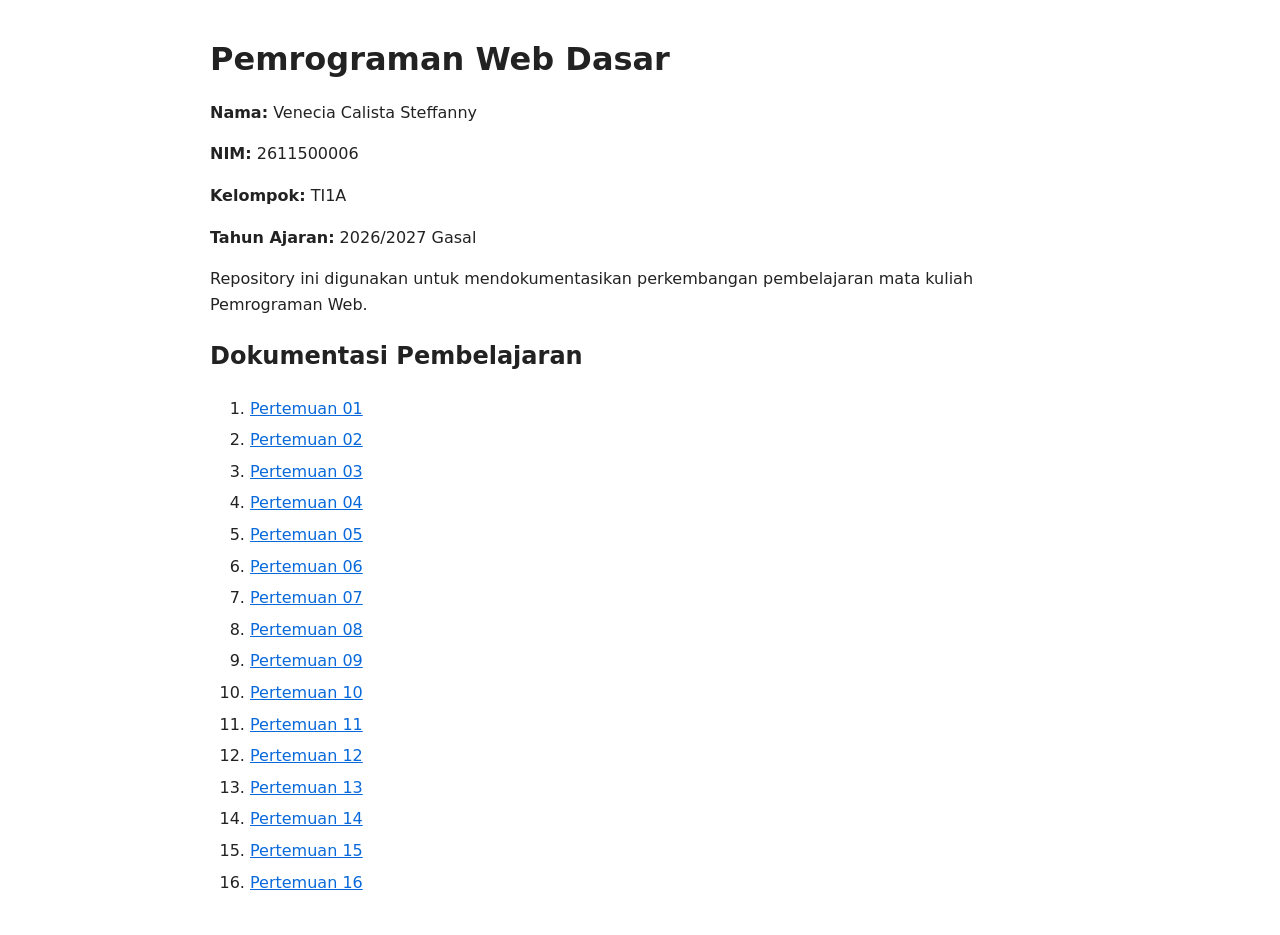
<file: index.html>
<!DOCTYPE html>
<html lang="id">
<head>
	<meta charset="utf-8">
	<meta name="viewport" content="width=device-width, initial-scale=1">
	<title>Pemrograman Web Dasar - Venecia Calista Steffanny</title>
	<style>
		body { max-width: 860px; margin: 40px auto; padding: 0 20px; font: 16px/1.6 system-ui, sans-serif; color: #222; }
		h1 { line-height: 1.2; }
		a { color: #0969da; }
		li { margin: 6px 0; }
	</style>
</head>
<body>
	<h1>Pemrograman Web Dasar</h1>
	<p><strong>Nama:</strong> Venecia Calista Steffanny</p>
	<p><strong>NIM:</strong> 2611500006</p>
	<p><strong>Kelompok:</strong> TI1A</p>
	<p><strong>Tahun Ajaran:</strong> 2026/2027 Gasal</p>

	<p>Repository ini digunakan untuk mendokumentasikan perkembangan pembelajaran
		mata kuliah Pemrograman Web.</p>

	<h2>Dokumentasi Pembelajaran</h2>
	<ol>
		<li><a href="pertemuan-01/README.md">Pertemuan 01</a></li>
		<li><a href="pertemuan-02/README.md">Pertemuan 02</a></li>
		<li><a href="pertemuan-03/README.md">Pertemuan 03</a></li>
		<li><a href="pertemuan-04/README.md">Pertemuan 04</a></li>
		<li><a href="pertemuan-05/README.md">Pertemuan 05</a></li>
		<li><a href="pertemuan-06/README.md">Pertemuan 06</a></li>
		<li><a href="pertemuan-07/README.md">Pertemuan 07</a></li>
		<li><a href="pertemuan-08/README.md">Pertemuan 08</a></li>
		<li><a href="pertemuan-09/README.md">Pertemuan 09</a></li>
		<li><a href="pertemuan-10/README.md">Pertemuan 10</a></li>
		<li><a href="pertemuan-11/README.md">Pertemuan 11</a></li>
		<li><a href="pertemuan-12/README.md">Pertemuan 12</a></li>
		<li><a href="pertemuan-13/README.md">Pertemuan 13</a></li>
		<li><a href="pertemuan-14/README.md">Pertemuan 14</a></li>
		<li><a href="pertemuan-15/README.md">Pertemuan 15</a></li>
		<li><a href="pertemuan-16/README.md">Pertemuan 16</a></li>
	</ol>
</body>
</html>
</file>
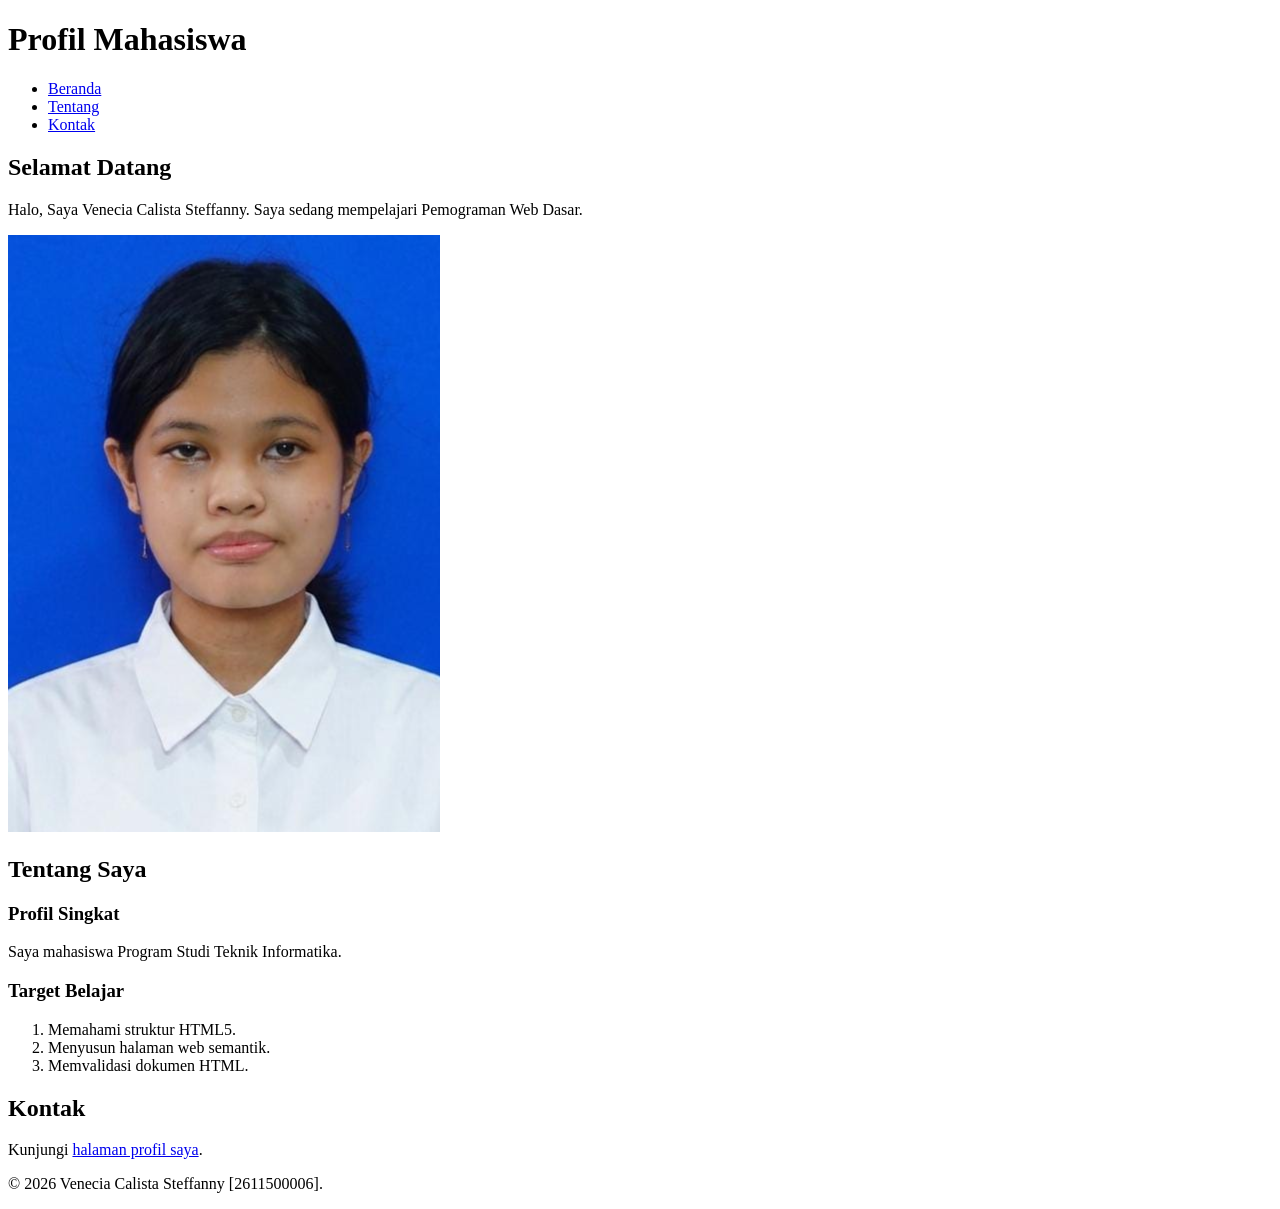
<file: Pertemuan 02/index.html>
<!DOCTYPE html>
<html lang="id">
<head>
    <meta charset="UTF-8">
    <meta name="viewport" content="width=device-width, initial-scale=1.0">
    <title>Profil Mahasiswa</title>
</head>
<body>
    <header>
        <h1>Profil Mahasiswa</h1>
        <nav>
            <ul>
                <li><a href="#home">Beranda</a></li>
                <li><a href="#about">Tentang</a></li>
                <li><a href="#contact">Kontak</a></li>
            </ul>
        </nav>  
    </header>
 <main>
    <section id="home">
        <h2>Selamat Datang</h2>
        <p>Halo, Saya Venecia Calista Steffanny. Saya sedang mempelajari Pemograman Web Dasar.</p>
        <img src="IMG/veneciaPlenger.png" alt="Foto Profil Venecia calista Steffanny">
    </section>
    <section id="about">
        <h2>Tentang Saya</h2>
    <article>
        <h3>Profil Singkat</h3>
        <p>Saya mahasiswa Program Studi Teknik Informatika.</p>
        <h3>Target Belajar</h3>
        <ol>
            <li>Memahami struktur HTML5.</li>
            <li>Menyusun halaman web semantik.</li>
            <li>Memvalidasi dokumen HTML.</li>
        </ol>
    </article>
    </section>
<section id="contact">
    <h2>Kontak</h2>
    <p>Kunjungi <a href="https://dokjacia.github.io/2611500006-venecia-calista-steffanny-TI1A-2627G/Pertemuan%2002/index.html">halaman profil saya</a>.</p>
</section>
 </main>
    <footer>
        <p>© 2026 Venecia Calista Steffanny [2611500006].</p>
    </footer>
</body>
</html>
</file>
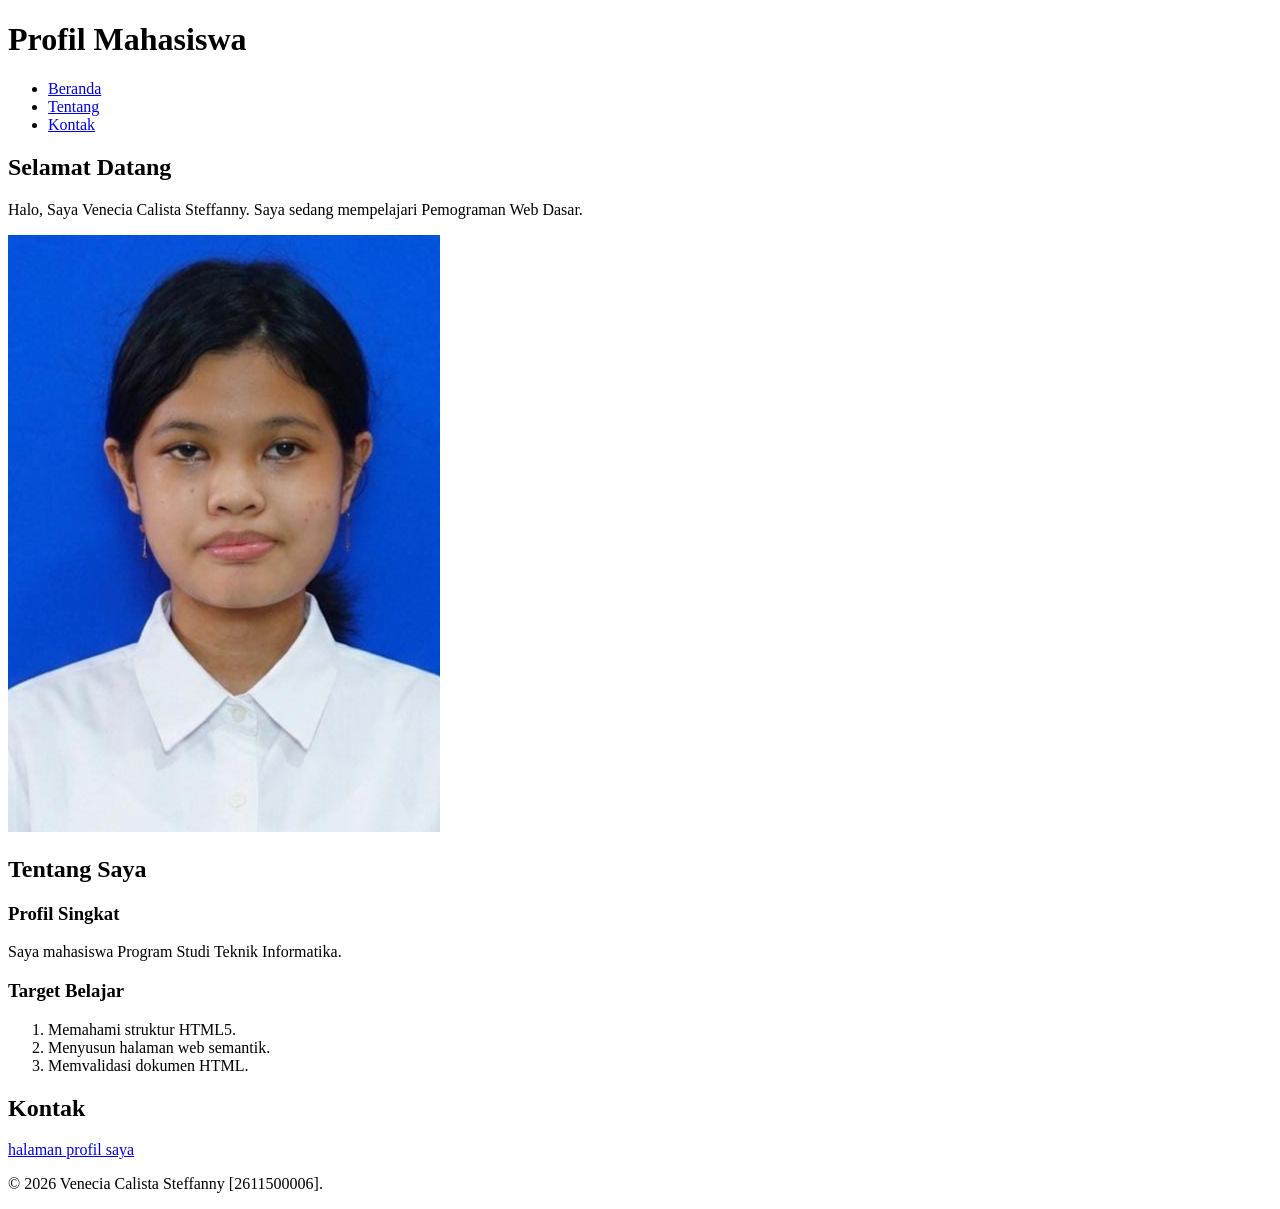
<file: Pertemuan-02/index.html>
<!DOCTYPE html>
<html lang="id">
<head>
    <meta charset="UTF-8">
    <meta name="viewport" content="width=device-width, initial-scale=1.0">
    <title>Profil Mahasiswa</title>
</head>
<body>
    <header>
        <h1>Profil Mahasiswa</h1>
        <nav>
            <ul>
                <li><a href="#home">Beranda</a></li>
                <li><a href="#about">Tentang</a></li>
                <li><a href="#contact">Kontak</a></li>
            </ul>
        </nav>  
    </header>
 <main>
    <section id="home">
        <h2>Selamat Datang</h2>
        <p>Halo, Saya Venecia Calista Steffanny. Saya sedang mempelajari Pemograman Web Dasar.</p>
        <img src="IMG/veneciaPlenger.png" alt="Foto Profil Venecia calista Steffanny">
    </section>
    <section id="about">
        <h2>Tentang Saya</h2>
    <article>
        <h3>Profil Singkat</h3>
        <p>Saya mahasiswa Program Studi Teknik Informatika.</p>
        <h3>Target Belajar</h3>
        <ol>
            <li>Memahami struktur HTML5.</li>
            <li>Menyusun halaman web semantik.</li>
            <li>Memvalidasi dokumen HTML.</li>
        </ol>
    </article>
    </section>
<section id="contact">
    <h2>Kontak</h2>
   <a href="https://dokjacia.github.io/2611500006-venecia-calista-steffanny-TI1A-2627G/pertemuan-02/">halaman profil saya</a>
</section>
 </main>
    <footer>
        <p>© 2026 Venecia Calista Steffanny [2611500006].</p>
    </footer>
</body>
</html>
</file>
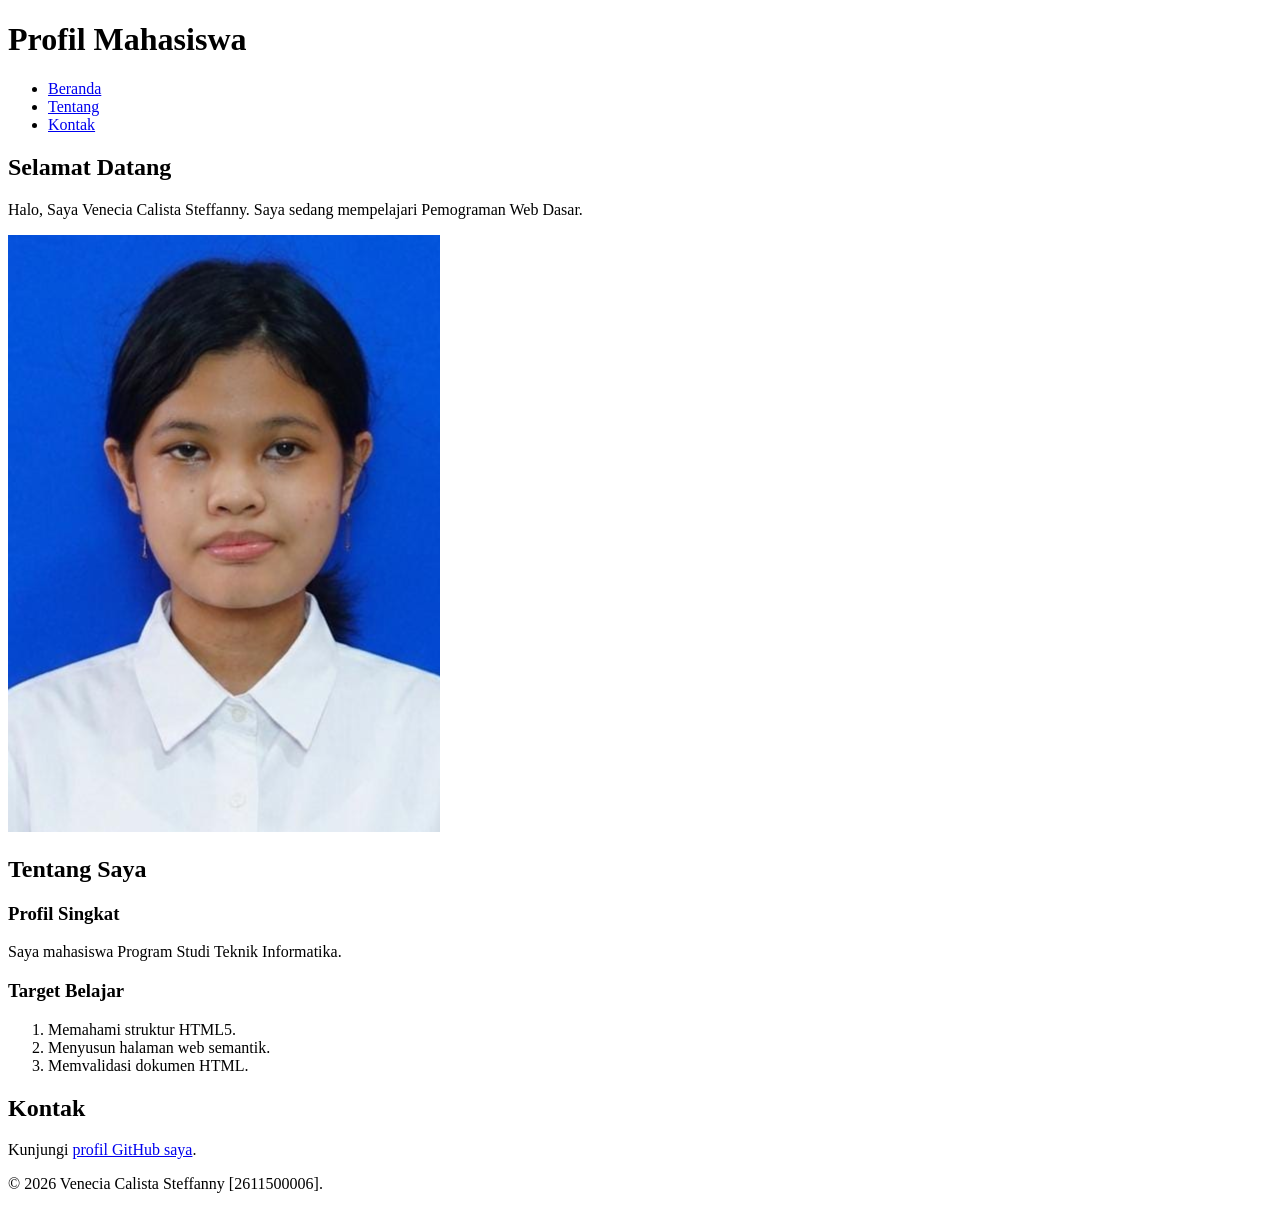
<file: pertemuan-02/index.html>
<!DOCTYPE html>
<html lang="id">
<head>
    <meta charset="UTF-8">
    <meta name="viewport" content="width=device-width, initial-scale=1.0">
    <title>Profil Mahasiswa</title>
</head>
<body>
    <header>
        <h1>Profil Mahasiswa</h1>
        <nav>
            <ul>
                <li><a href="#home">Beranda</a></li>
                <li><a href="#about">Tentang</a></li>
                <li><a href="#contact">Kontak</a></li>
            </ul>
        </nav>  
    </header>
 <main>
    <section id="home">
        <h2>Selamat Datang</h2>
        <p>Halo, Saya Venecia Calista Steffanny. Saya sedang mempelajari Pemograman Web Dasar.</p>
        <img src="IMG/veneciaPlenger.png" alt="Foto Profil Venecia calista Steffanny">
    </section>
    <section id="about">
        <h2>Tentang Saya</h2>
    <article>
        <h3>Profil Singkat</h3>
        <p>Saya mahasiswa Program Studi Teknik Informatika.</p>
        <h3>Target Belajar</h3>
        <ol>
            <li>Memahami struktur HTML5.</li>
            <li>Menyusun halaman web semantik.</li>
            <li>Memvalidasi dokumen HTML.</li>
        </ol>
    </article>
    </section>
<section id="contact">
    <h2>Kontak</h2>
   <p> Kunjungi <a href="https://github.com/dokjacia/2611500006-venecia-calista-steffanny-TI1A-2627G.git">profil GitHub saya</a>.</p>
</section>
 </main>
    <footer>
        <p>© 2026 Venecia Calista Steffanny [2611500006].</p>
    </footer>
</body>
</html>
</file>
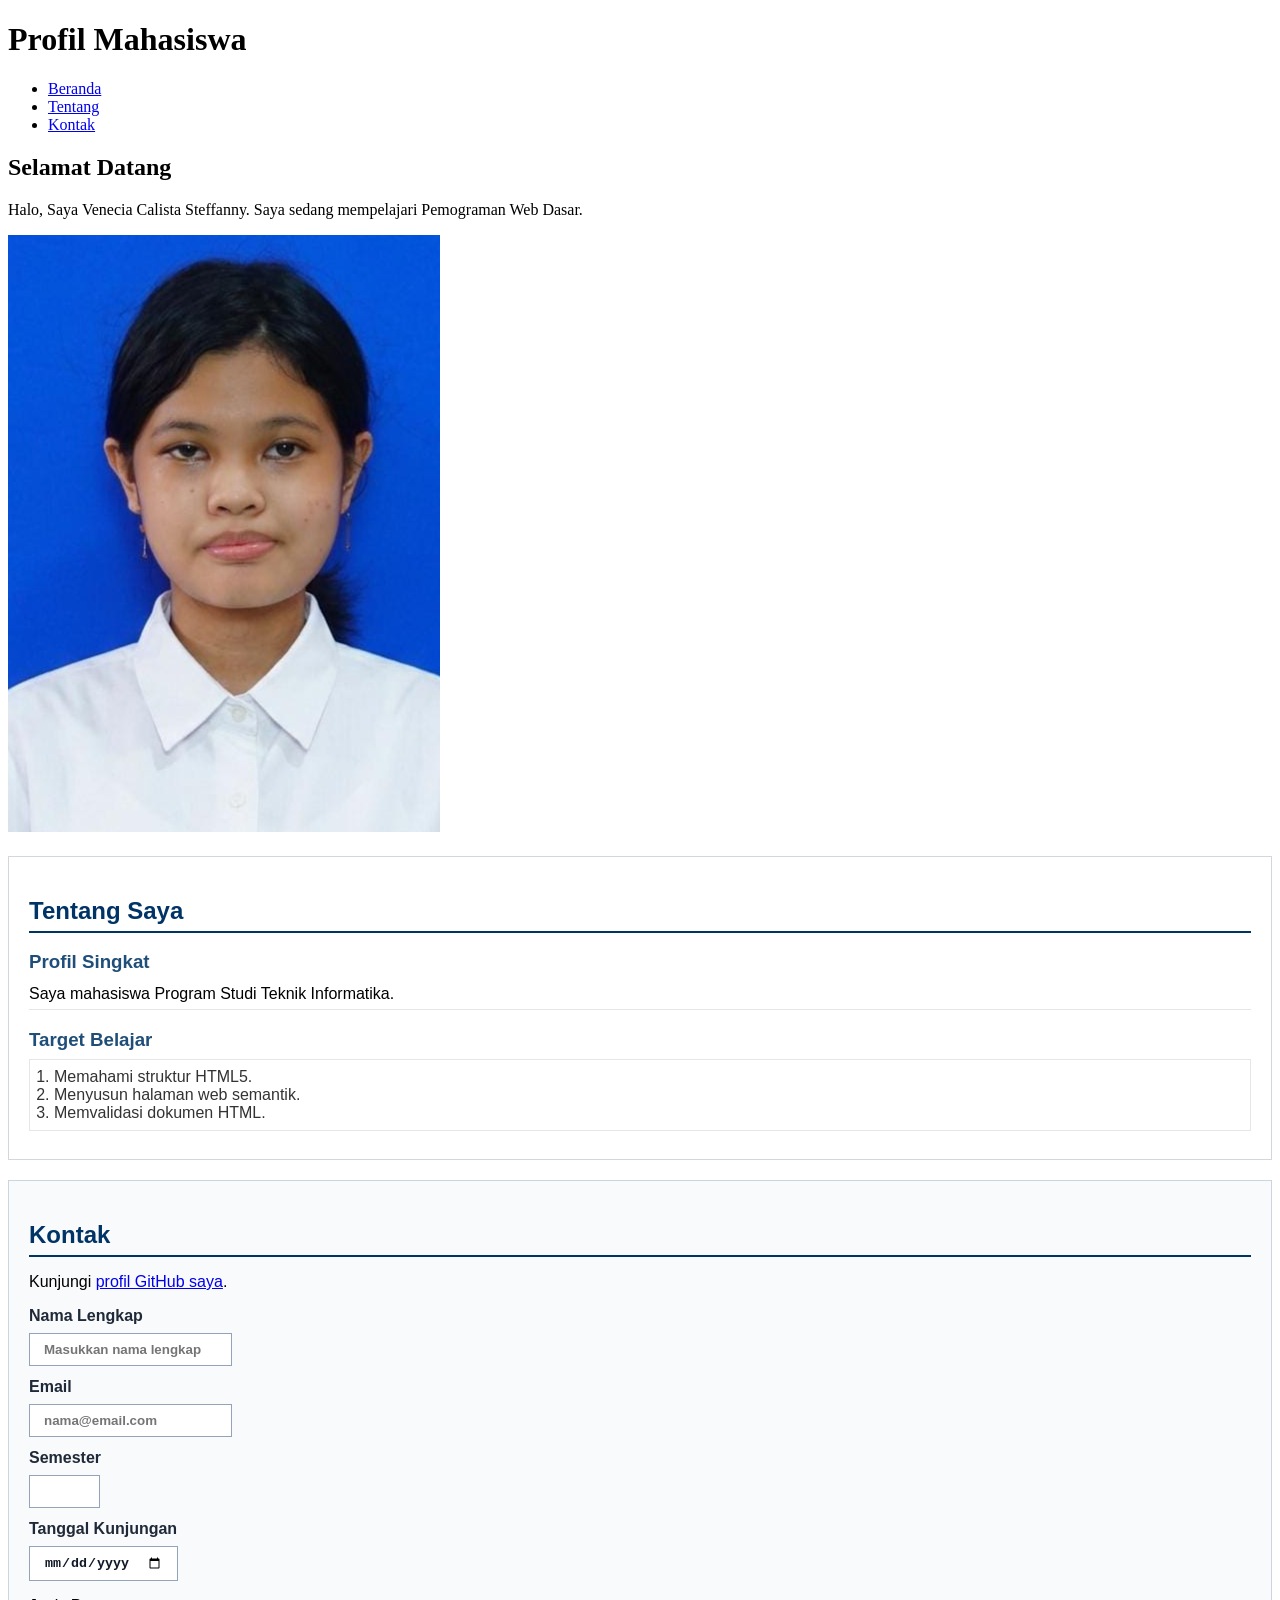
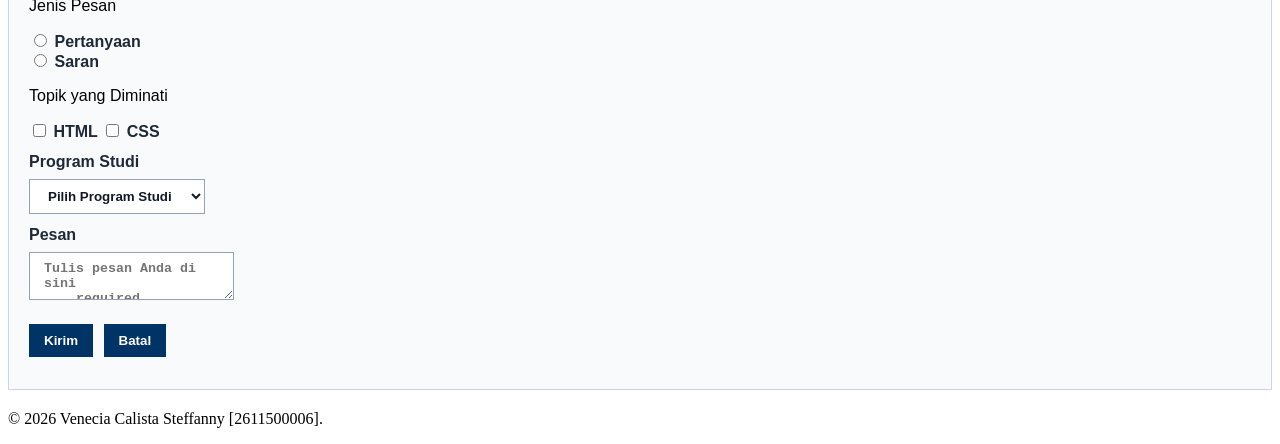
<file: pertemuan-03/index.html>
<!DOCTYPE html>
<html lang="id">
<head>
    <meta charset="UTF-8">
    <meta name="viewport" content="width=device-width, initial-scale=1.0">
    <title>Profil Mahasiswa</title>
    <style>
        #about {
            background-color: #ffffff;
            border: 1px solid #d0d7de;
            padding: 20px;
            margin: 20px 0;
            font-family: Arial, sans-serif; 
        }
        #about h2 {
            color: #003366;
            border-bottom: 2px solid #003366;
            padding-bottom: 6px;
            margin-bottom: 16px;    
        }
        #about h3 {
            color: #1f4e78;
            margin-bottom: 6px;
        }
        #about p {
            margin: 6px 0;
            padding: 6px 0;
            border-bottom: 1px solid #e6e6e6;
        }
        #about ol {
           color: #333333;
           margin: 8px 0;
           padding: 8px 24px;
           border: 1px solid #e6e6e6;
        }
        #contact {
            background-color: #f8fafc;
            border: 1px solid #cbd5e1;
            padding: 20px;
            margin: 20px 0;
            font-family: Arial, sans-serif; 
        }
        #contact h2 {
            color: #003366;
            border-bottom: 2px solid #003366;
            padding-bottom: 6px;
            margin-bottom: 16px;    
        }
        .form-group {
            margin-bottom: 12px;
        }
        #contact label {
           color: #1f2937;
           font-weight: bold;
        }
        .input-form {
           background-color: #ffffff;
           color: #111827;
           font-weight: bold;
           padding: 8px 14px;
           margin: 8px 6px 0 0;
           border: 1px solid #94a3b8;
        }
        #contact button {
           background-color: #003366;
           color: #ffffff;
           font-weight: bold;
           padding: 8px 14px;
           margin: 8px 6px 0 0;
           border: 1px solid #003366;
        }
    </style>
</head>
<body>
    <header>
        <h1>Profil Mahasiswa</h1>
        <nav>
            <ul>
                <li><a href="#home">Beranda</a></li>
                <li><a href="#about">Tentang</a></li>
                <li><a href="#contact">Kontak</a></li>
            </ul>
        </nav>  
    </header>
 <main>
    <section id="home">
        <h2>Selamat Datang</h2>
        <p>Halo, Saya Venecia Calista Steffanny. Saya sedang mempelajari Pemograman Web Dasar.</p>
        <img src="IMG/veneciaPlenger.png" alt="Foto Profil Venecia calista Steffanny">
    </section>
    <section id="about">
        <h2>Tentang Saya</h2>
    <article>
        <h3>Profil Singkat</h3>
        <p>Saya mahasiswa Program Studi Teknik Informatika.</p>
        <h3>Target Belajar</h3>
        <ol>
            <li>Memahami struktur HTML5.</li>
            <li>Menyusun halaman web semantik.</li>
            <li>Memvalidasi dokumen HTML.</li>
        </ol>
    </article>
    </section>
<section id="contact">
    <h2>Kontak</h2>
   <p> Kunjungi <a href="https://github.com/dokjacia/2611500006-venecia-calista-steffanny-TI1A-2627G.git">profil GitHub saya</a>.</p>
   <form action="index.html" method="get">
<div class="form-group">
<label for="nama">Nama Lengkap</label><br>
<input class="input-form"
type="text"
id="nama"
name="nama"
placeholder="Masukkan nama lengkap"
minlength="3"
maxlength="50"
required>
</div>
<div class="form-group">
<label for="email">Email</label><br>
<input class="input-form"
type="email"
id="email"
name="email"
placeholder="nama@email.com"
required>
</div>
<div class="form-group">
<label for="semester">Semester</label><br>
<input class="input-form"
type="number"
id="semester"
name="semester"
min="1"
max="14"
required>
</div>
<div class="form-group">
    <label for="tanggal">Tanggal Kunjungan</label><br>
    <input class="input-form" 
type="date"
id="tanggal"
name="tanggal"
required>
</div>
<div class="form-group">
    <p>Jenis Pesan</p>
    <input type="radio" id="Pertanyaan" name="jenis_pesan"
value="Pertanyaan" required>
    <label for="pertanyaan">Pertanyaan</label><br> 
    <input type="radio" id="Saran" name="jenis_pesan"
value="Saran">
    <label for="saran">Saran</label>
</div>
<div class="form-group">
    <p>Topik yang Diminati</p>
    <input type="checkbox" id="minat-html" name="minat" value="HTML">
    <label for="minat-html">HTML</label>
    <input type="checkbox" id="minat-css" name="minat" value="CSS">
    <label for="minat-css">CSS</label>
    </div>
   <div class="form-group">
    <label for="prodi">Program Studi</label><br>
    <select class="input-form" id="prodi" name="prodi" required>
        <option value="">Pilih Program Studi</option>
        <option value="Teknik Informatika">Teknik Informatika</option>
        <option value="Sistem Informasi">Sistem Informasi</option>
        <option value="Teknologi Informasi">Teknologi Informasi</option>
    </select>
</div>
<div class="form-group">
    <label for="pesan">Pesan</label><br>
    <textarea class="input-form" 
    id="pesan" 
    name="pesan"
    maxlength="300"
    placeholder="Tulis pesan Anda di sini 
    required"></textarea>
</div>
<div class="form-group">
    <button type="submit">Kirim</button>
    <button type="reset">Batal</button>
</form>
</section>
 </main>
    <footer>
        <p>© 2026 Venecia Calista Steffanny [2611500006].</p>
    </footer>
</body>
</html>
</file>
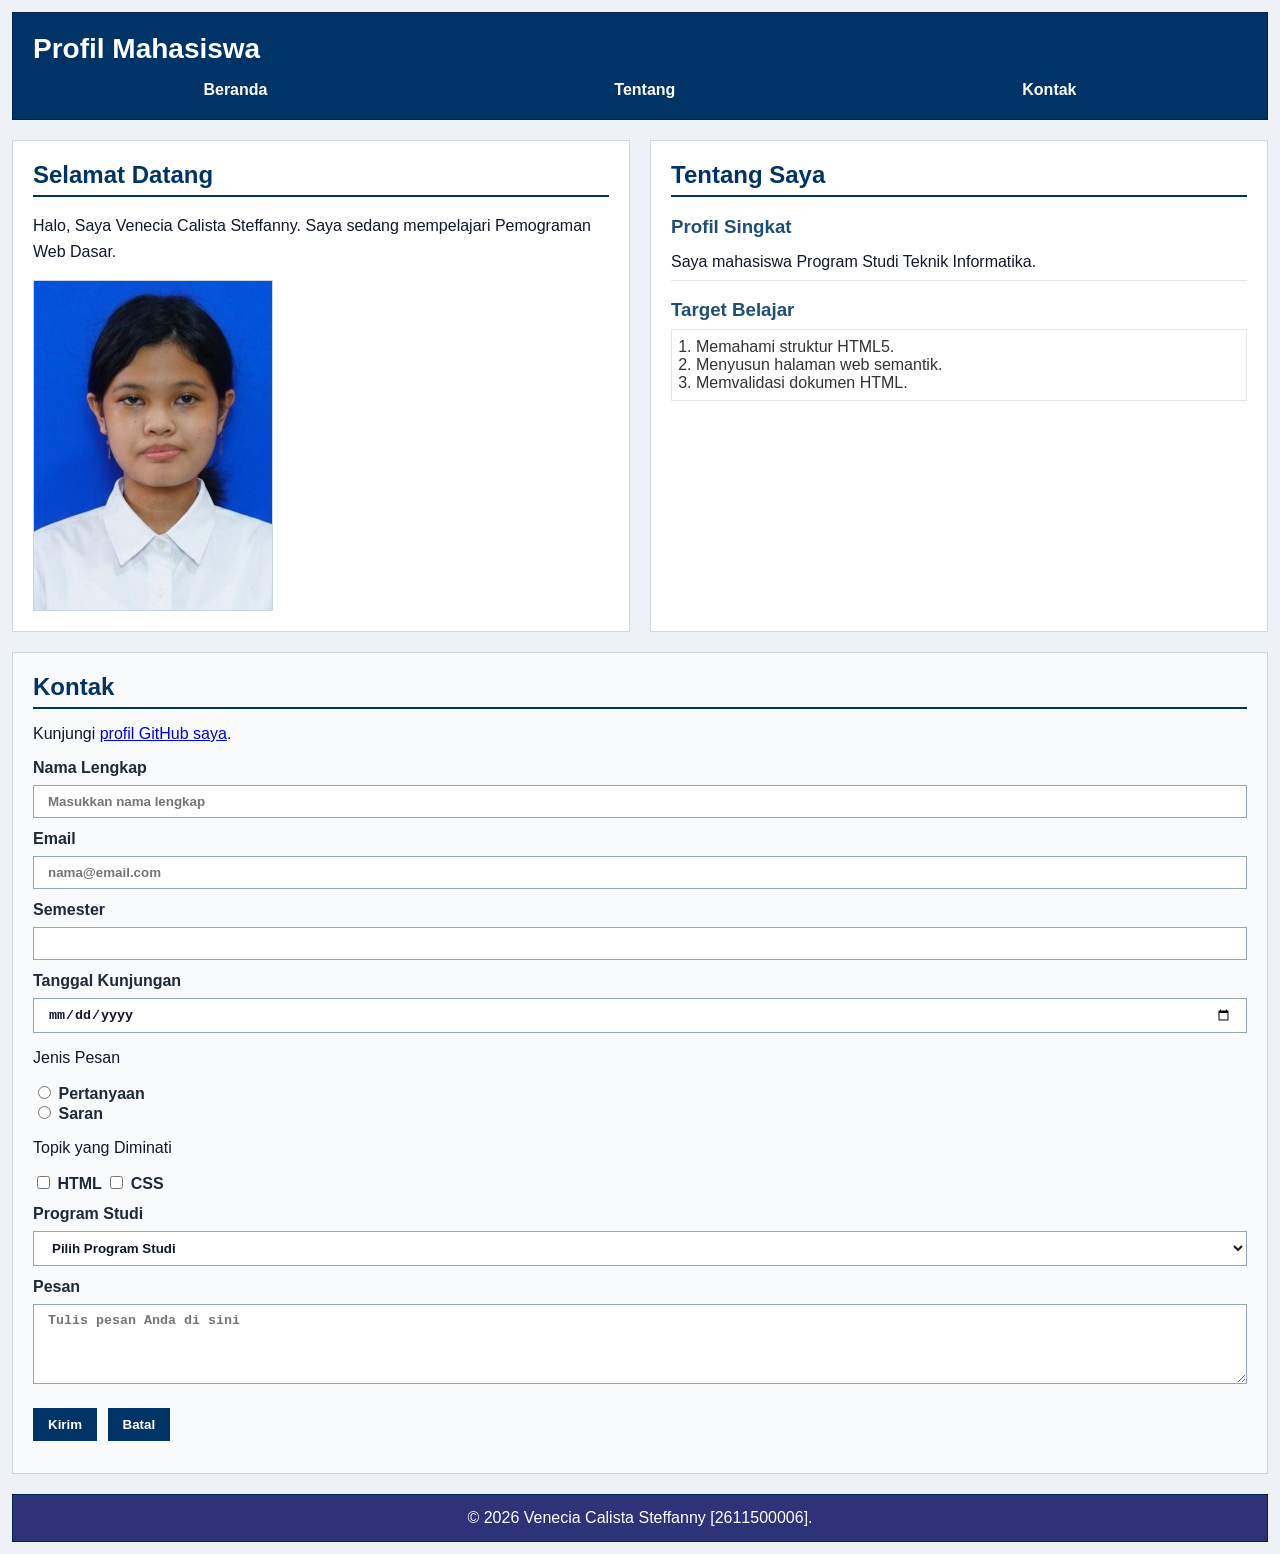
<file: pertemuan-04/index.html>
<!DOCTYPE html>
<html lang="id">
<head>
    <meta charset="UTF-8">
    <meta name="viewport" content="width=device-width, initial-scale=1.0">
    <title>Profil Mahasiswa</title>
    <link rel="stylesheet" href="style.css">
</head>
<body>
    <header>
        <h1>Profil Mahasiswa</h1>
        <nav>
            <ul>
                <li><a href="#home">Beranda</a></li>
                <li><a href="#about">Tentang</a></li>
                <li><a href="#contact">Kontak</a></li>
            </ul>
        </nav>
    </header>
 <main>
    <section id="home">
        <h2>Selamat Datang</h2>
        <p>Halo, Saya Venecia Calista Steffanny. Saya sedang mempelajari Pemograman Web Dasar.</p>
        <img src="IMG/veneciaPlenger.png" alt="Foto Profil Venecia calista Steffanny">
    </section>
    <section id="about">
        <h2>Tentang Saya</h2>
    <article>
        <h3>Profil Singkat</h3>
        <p>Saya mahasiswa Program Studi Teknik Informatika.</p>
        <h3>Target Belajar</h3>
        <ol>
            <li>Memahami struktur HTML5.</li>
            <li>Menyusun halaman web semantik.</li>
            <li>Memvalidasi dokumen HTML.</li>
        </ol>
    </article>
    </section>
<section id="contact">
    <h2>Kontak</h2>
   <p> Kunjungi <a href="https://github.com/dokjacia/2611500006-venecia-calista-steffanny-TI1A-2627G.git">profil GitHub saya</a>.</p>
   <form action="index.html" method="get">
<div class="form-group">
<label for="nama">Nama Lengkap</label><br>
<input class="input-form"
type="text"
id="nama"
name="nama"
placeholder="Masukkan nama lengkap"
minlength="3"
maxlength="50"
required>
</div>
<div class="form-group">
<label for="email">Email</label><br>
<input class="input-form"
type="email"
id="email"
name="email"
placeholder="nama@email.com"
required>
</div>
<div class="form-group">
<label for="semester">Semester</label><br>
<input class="input-form"
type="number"
id="semester"
name="semester"
min="1"
max="14"
required>
</div>
<div class="form-group">
    <label for="tanggal">Tanggal Kunjungan</label><br>
    <input class="input-form" 
type="date"
id="tanggal"
name="tanggal"
required>
</div>
<div class="form-group">
    <p>Jenis Pesan</p>
    <input type="radio" id="Pertanyaan" name="jenis_pesan"
value="Pertanyaan" required>
    <label for="pertanyaan">Pertanyaan</label><br> 
    <input type="radio" id="Saran" name="jenis_pesan"
value="Saran">
    <label for="saran">Saran</label>
</div>
<div class="form-group">
    <p>Topik yang Diminati</p>
    <input type="checkbox" id="minat-html" name="minat" value="HTML">
    <label for="minat-html">HTML</label>
    <input type="checkbox" id="minat-css" name="minat" value="CSS">
    <label for="minat-css">CSS</label>
    </div>
   <div class="form-group">
    <label for="prodi">Program Studi</label><br>
    <select class="input-form" id="prodi" name="prodi" required>
        <option value="">Pilih Program Studi</option>
        <option value="Teknik Informatika">Teknik Informatika</option>
        <option value="Sistem Informasi">Sistem Informasi</option>
        <option value="Teknologi Informasi">Teknologi Informasi</option>
    </select>
</div>
<div class="form-group">
    <label for="pesan">Pesan</label><br>
    <textarea class="input-form" 
    id="pesan" 
    name="pesan"
    maxlength="300"
    placeholder="Tulis pesan Anda di sini"></textarea>
</div>
<div class="form-group">
    <button type="submit">Kirim</button>
    <button type="reset">Batal</button>
</form>
</section>
 </main>
    <footer>
        <p>© 2026 Venecia Calista Steffanny [2611500006].</p>
    </footer>
</body>
</html>
</file>
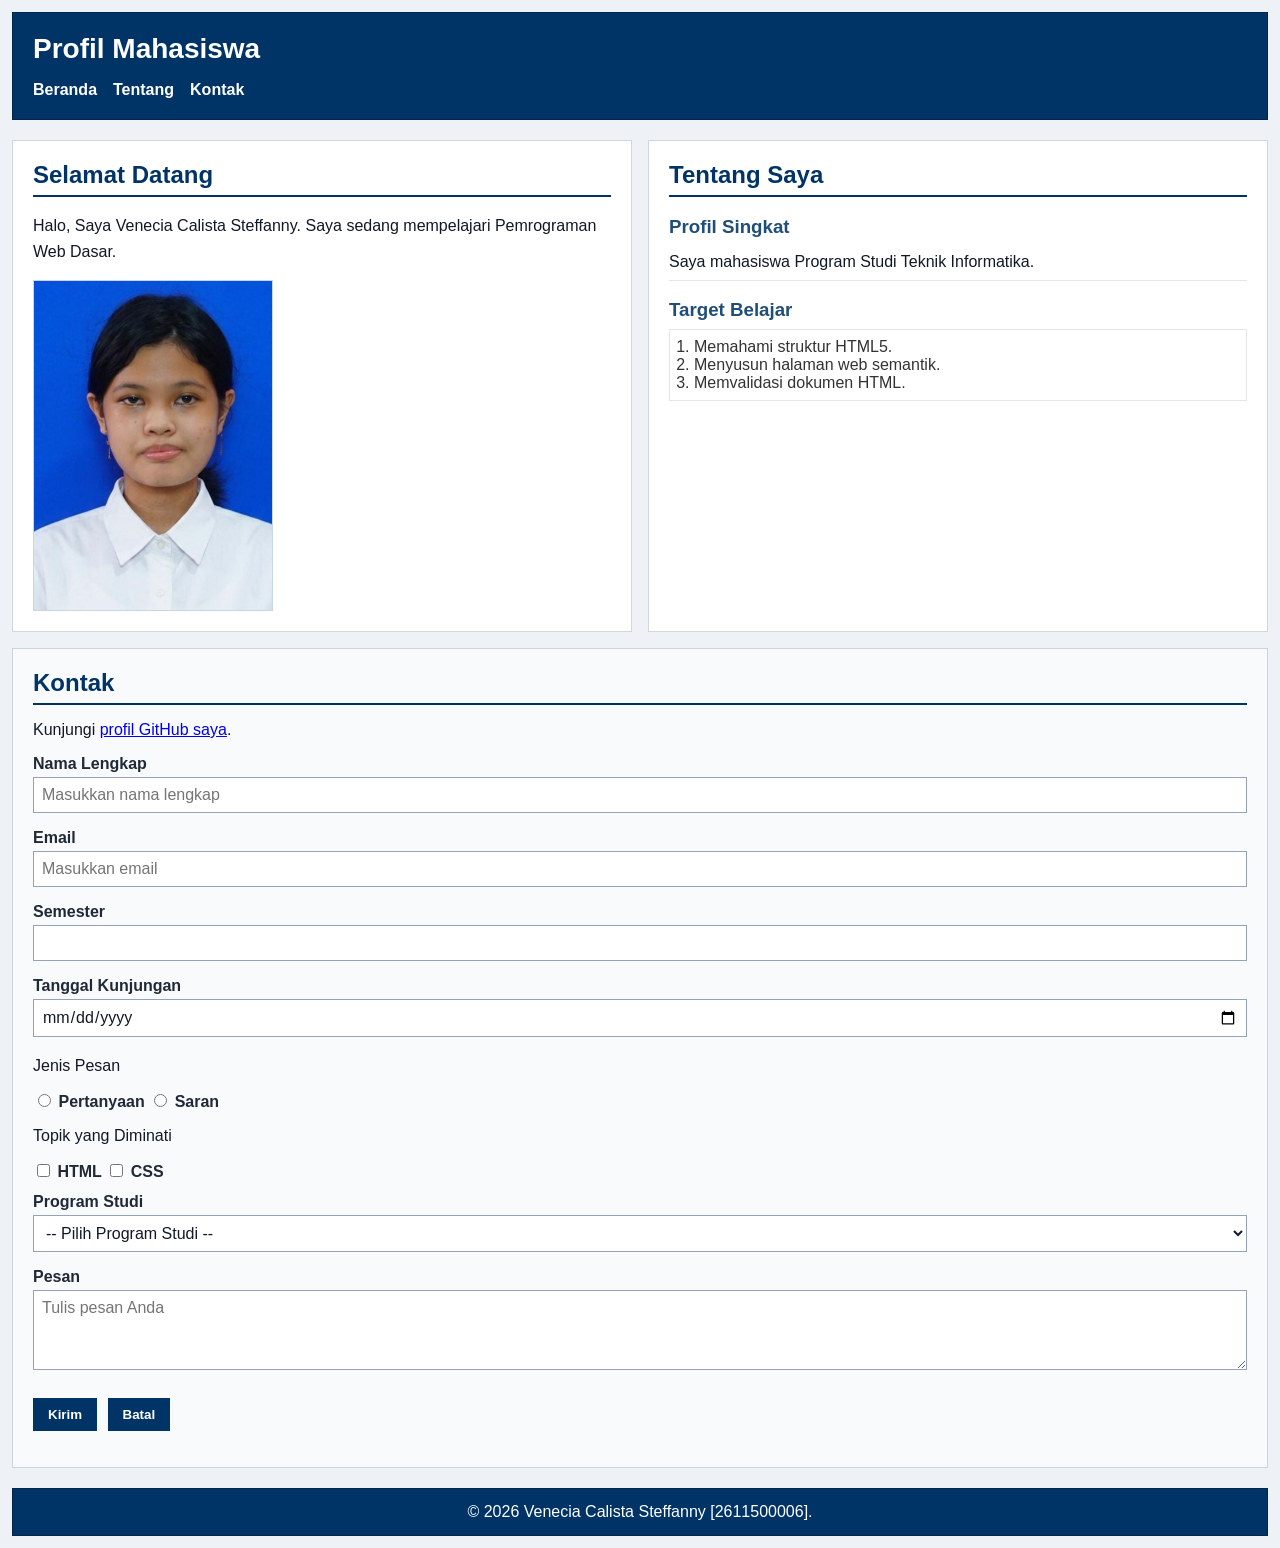
<file: pertemuan-05/index.html>
<!DOCTYPE html>
<html lang="id">
<head>
    <meta charset="UTF-8">
    <meta name="viewport" content="width=device-width, initial-scale=1.0">
    <title>Profil Mahasiswa</title>
    <link rel="stylesheet" href="style.css">
</head>
<body>
    <header>
        <div class="header-top">
        <h1>Profil Mahasiswa</h1>

        <button
        class="nav-toggle"
        id="navToggle"
        type="button"
        aria-label="Buka navigasi"
        aria-controls="navMenu"
        aria-expanded="false"
        >
        &#9776;
        </button>
        </div>
        <nav>
            <ul id="navMenu">
                <li><a href="#home">Beranda</a></li>
                <li><a href="#about">Tentang</a></li>
                <li><a href="#contact">Kontak</a></li>
            </ul>
        </nav>
    </header>

 <main>
    <section id="home">
        <h2>Selamat Datang</h2>
        <p>Halo, Saya Venecia Calista Steffanny. Saya sedang mempelajari Pemrograman Web Dasar.</p>

        <img src="IMG/veneciaPlenger.png" alt="Foto Profil Venecia calista Steffanny">
    </section>

    <section id="about">
        <h2>Tentang Saya</h2>
    <article>

        <h3>Profil Singkat</h3>
        <p>Saya mahasiswa Program Studi Teknik Informatika.</p>
        <h3>Target Belajar</h3>
        <ol>
            <li>Memahami struktur HTML5.</li>
            <li>Menyusun halaman web semantik.</li>
            <li>Memvalidasi dokumen HTML.</li>
        </ol>
    </article>
    </section>
<section id="contact">
    <h2>Kontak</h2>
   <p>Kunjungi <a href="https://github.com/dokjacia/2611500006-venecia-calista-steffanny-TI1A-2627G">profil GitHub saya</a>.</p>

   <form id="contactForm" action="index.html" method="get" novalidate>
    <div class="form-group">
        <label for="nama">Nama Lengkap</label><br>

        <input class="input-form"
        type="text"
        id="nama"
        name="nama"
        placeholder="Masukkan nama lengkap"
        minlength="3"
        maxlength="50"
        required
        />
    </div>

    <div class="form-group">
        <label for="email">Email</label><br>
        <input class="input-form" type="email" id="email" name="email" placeholder="Masukkan email" required />
    </div>

    <div class="form-group">
        <label for="semester">Semester</label><br/>
        <input class="input-form"
        type="number"
        id="semester"
        name="semester"
        min="1"
        max="14"
        step="1"
        required
        />
    </div>

<div class="form-group">
    <label for="tanggal">Tanggal Kunjungan</label><br>
    <input class="input-form" 
    type="date"
    id="tanggal"
    name="tanggal"
    required>
</div>
<div class="form-group">
    <p>Jenis Pesan</p>

    <input type="radio" id="pertanyaan" name="jenis_pesan"
value="Pertanyaan" required/>
<label for="pertanyaan">Pertanyaan</label>

<input type="radio" id="saran" name="jenis_pesan" value="saran" />
 <label for="saran">Saran</label>
 </div>

<div class="form-group">
    <p>Topik yang Diminati</p>

    <input type="checkbox" id="minat-html" name="minat" value="HTML" />
 <label for="minat-html">HTML</label>

    <input type="checkbox" id="minat-css" name="minat" value="CSS" />
 <label for="minat-css">CSS</label>
 </div>

  <div class="form-group">
 <label for="prodi">Program Studi</label><br />

 <select class="input-form" id="prodi" name="prodi" required>
    <option value="">-- Pilih Program Studi --</option>
 <option value="SI">Sistem Informasi</option>
 <option value="TI">Teknik Informatika</option>
 </select>
</div>

<div class="form-group">
    <label for="pesan">Pesan</label><br>
    <textarea
    class="input-form"
    id="pesan" 
    name="pesan"
    maxlength="300"
    placeholder="Tulis pesan Anda"
    required
    ></textarea>
</div>

    <button type="submit">Kirim</button>
    <button type="reset">Batal</button>
    <p id="formFeedback" aria-live="polite"></p>
</form>
</section>
 </main>
    <footer>
        <p>© 2026 Venecia Calista Steffanny [2611500006].</p>
    </footer>
    <script src="script.js"></script>
</body>
</html>
</file>
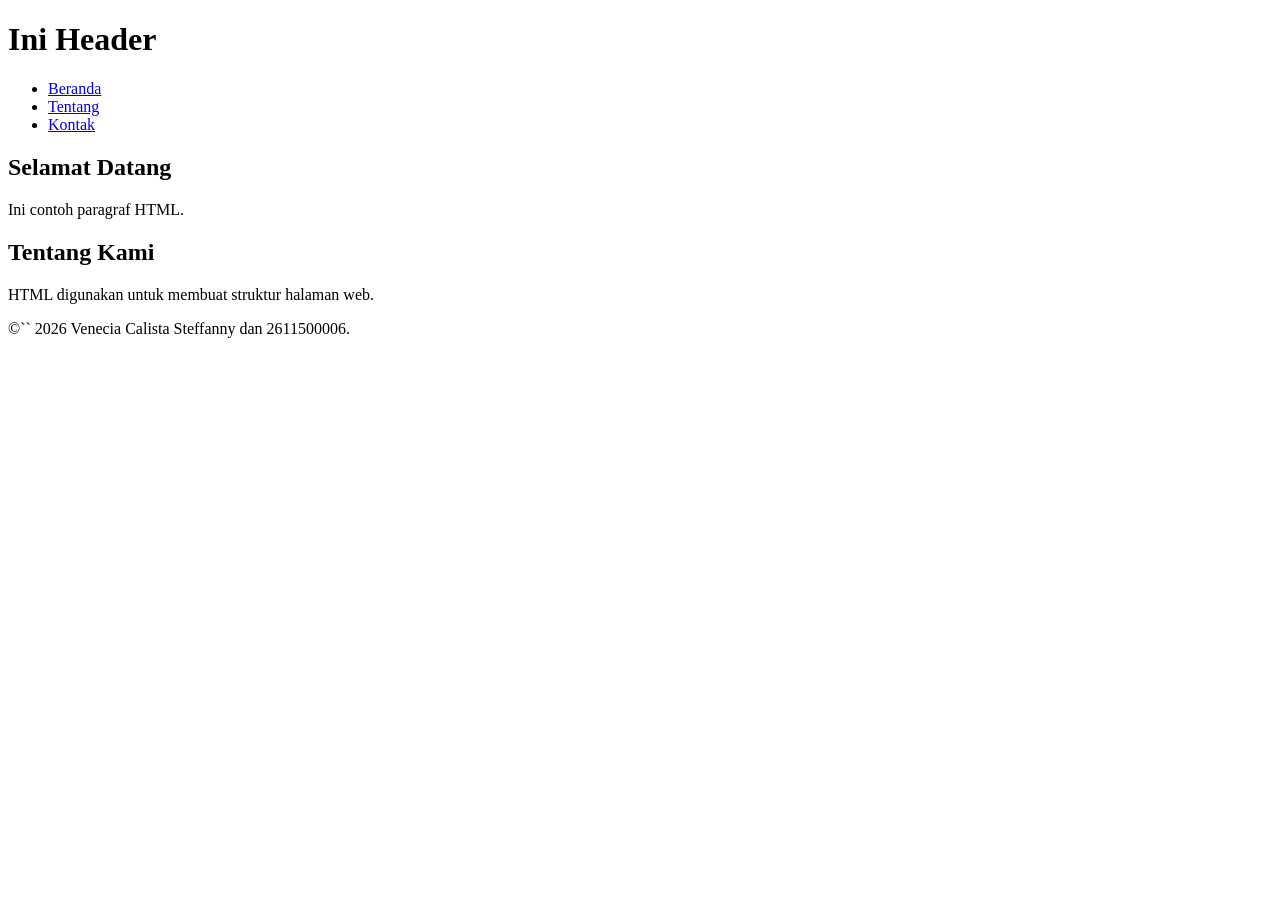
<file: Pertemuan 02/emmet.html>
<!DOCTYPE html>
<html lang="id">
<head>
    <meta charset="UTF-8">
    <meta name="viewport" content="width=device-width, initial-scale=1.0">
    <title>Judul Halaman</title>
</head>
<body>
    <header>
        <h1>Ini Header</h1>
        <nav>
            <ul>
                <li><a href="#home">Beranda</a></li>
                <li><a href="#about">Tentang</a></li>
                <li><a href="#contact">Kontak</a></li>
            </ul>
        </nav>
    </header>
    <main>
<section id="home">
    <h2>Selamat Datang</h2>
    <p>Ini contoh paragraf HTML.</p>
</section>
<section id="about">
    <h2>Tentang Kami</h2>
    <p>HTML digunakan untuk membuat struktur halaman web.</p>
</section>
    </main>
    <footer>
        <p>©`` 2026 Venecia Calista Steffanny dan 2611500006.</p>
    </footer>
</body>
</html>
</file>
<file: pertemuan-04/style.css>
* { 
box-sizing: border-box; 
} 
body { 
margin: 0; 
padding: 12px; 
  font-family: Arial, sans-serif; 
  color: #111827; 
  background-color: #eef2f7; 
} 
 nav ul { 
display: flex; 
flex-direction: row; 
 justify-content: space-around; 
 align-items: center; 
 gap: 6px; 
margin: 0; 
padding: 0; 
list-style: none; 
} 

nav a { 
color: #fdfdfc; 
font-weight: bold; 
text-decoration: none; 
} 

main { 
display: grid; 
grid-template-columns: 1fr;
grid-gap: 20px;
} 

/* Header */ 
header { 
  background-color: #003366; 
  color: #ffffff; 
  padding: 20px; 
  margin-bottom: 20px; 
  border: 1px solid #00264d; 
} 
 
header h1 { 
  margin: 0 0 16px; 
  font-size: 28px; 
} 
 
section { 
  width: 100%; 
} 

#home { 
background-color: #ffffff; 
border: 1px solid #d0d7de; 
padding: 20px; 
margin: 0; 
} 

#home h2 { 
  color: #003366; 
  border-bottom: 2px solid #003366; 
  padding-bottom: 6px; 
  margin-top: 0; 
  margin-bottom: 16px; 
} 
 
#home p { 
  line-height: 1.6; 
  margin: 0 0 16px; 
} 
 
#home img { 
  display: block; 
  width: 240px; 
  max-width: 100%; 
  height: auto; 
  border: 1px solid #cbd5e1; 
} 

        #about {
            background-color: #ffffff;
            border: 1px solid #d0d7de;
            padding: 20px;
            margin: 20px 0;
            font-family: Arial, sans-serif; 
        }
        #about { 
            margin: 0; 
            } 
 
        #about h2 { 
            margin-top: 0; 
        } 
 
        #about p { 
            line-height: 1.5; 
        } 

        #about h2 {
            color: #003366;
            border-bottom: 2px solid #003366;
            padding-bottom: 6px;
            margin-bottom: 16px;    
        }
        #about h3 {
            color: #1f4e78;
            margin-bottom: 6px;
        }
        #about p {
            margin: 6px 0;
            padding: 6px 0;
            border-bottom: 1px solid #e6e6e6;
        }
        #about ol {
           color: #333333;
           margin: 8px 0;
           padding: 8px 24px;
           border: 1px solid #e6e6e6;
        }
        #contact {
            background-color: #f8fafc;
            border: 1px solid #cbd5e1;
            padding: 20px;
            margin: 20px 0;
            font-family: Arial, sans-serif; 
            grid-column: 1 / -1;
            margin: 0; 
        }

        #contact h2 { 
            margin-top: 0; 
            } 

        #contact h2 {
            color: #003366;
            border-bottom: 2px solid #003366;
            padding-bottom: 6px;
            margin-bottom: 16px;    
        }
        .form-group {
            margin-bottom: 12px;
        }
        #contact label {
           color: #1f2937;
           font-weight: bold;
        }
        .input-form {
           background-color: #ffffff;
           color: #111827;
           font-weight: bold;
           padding: 8px 14px;
           margin: 8px 6px 0 0;
           border: 1px solid #94a3b8;
        }
        .input-form { 
            width: 100%; 
            max-width: 100%; 
            box-sizing: border-box;} 
        
        #contact textarea { 
            min-height: 80px; 
            resize: vertical; 
        } 

        #contact button { 
            cursor: pointer;
        }

        #contact button {
           background-color: #003366;
           color: #ffffff;
           font-weight: bold;
           padding: 8px 14px;
           margin: 8px 6px 0 0;
           border: 1px solid #003366;
        }
        /* Footer */ 
        footer { 
            background-color: #2d3279; 
            color: #ffffff; 
            text-align: center; 
            padding: 14px 20px; 
            margin-top: 20px; 
            border: 1px solid #00264d; 
            } 
            
        footer p { 
                margin: 0;  
        }
        @media (min-width: 768px) { 
        /* aturan CSS untuk viewport dengan lebar minimal 768px */ 
        main { 
            grid-template-columns: 1fr 1fr; 
        } 
        }
</file>
<file: pertemuan-05/style.css>
* {
 box-sizing: border-box;
}
body {
 margin: 0;
 padding: 12px;
 font-family: Arial, sans-serif;
 color: #111827;
 background-color: #eef2f7;
}
/* Header */
header {
 background-color: #003366;
 color: #ffffff;
 padding: 20px;
 margin-bottom: 20px;
 border: 1px solid #00264d;
}
header h1 {
 margin: 0;
 font-size: 28px;
}
.header-top {
 display: flex;
 justify-content: space-between;
 align-items: center;
}
#navMenu {
 display: none;
}
#navMenu.nav-open {
 display: flex;
 flex-direction: column;
 margin-top: 16px;
}
.nav-toggle {
 display: block;
 order: -1;
 flex-shrink: 0;
 border: none;
 background: transparent;
 color: #ffffff;
 font-size: 1.8rem;
 line-height: 1;
 cursor: pointer;
}
/* Navigasi */
nav ul {
 display: flex;
 flex-direction: column;
 justify-content: flex-start;
 align-items: flex-start;
 gap: 12px;
 margin: 0;
 padding: 0;
 list-style: none;
}
nav a {
 color: #ffffff;
 font-weight: bold;
 text-decoration: none;
}
/* Layout utama */
main {
 display: grid;
 grid-template-columns: 1fr;
 gap: 16px;
}
section {
 width: 100%;
}
/* Bagian Home */
#home {
 background-color: #ffffff;
 border: 1px solid #d0d7de;
 padding: 20px;
 margin: 0;
}
#home h2 {
 color: #003366;
 border-bottom: 2px solid #003366;
 padding-bottom: 6px;
 margin-top: 0;
 margin-bottom: 16px;
}
#home p {
 line-height: 1.6;
 margin: 0 0 16px;
}
#home img {
 display: block;
 width: 240px;
 max-width: 100%;
 height: auto;
 border: 1px solid #cbd5e1;
}
/* Bagian Tentang */
#about {
 background-color: #ffffff;
 border: 1px solid #d0d7de;
 padding: 20px;
 margin: 0;
}
#about h2 {
 color: #003366;
 border-bottom: 2px solid #003366;
 padding-bottom: 6px;
 margin-top: 0;
 margin-bottom: 16px;
}
#about h3 {
 color: #1f4e78;
 margin-bottom: 6px;
}
#about p {
 margin: 6px 0;
 padding: 6px 0;
 border-bottom: 1px solid #e6e6e6;
 line-height: 1.5;
}
#about ol {
    color: #333333;
 margin: 8px 0;
 padding: 8px 24px;
 border: 1px solid #e6e6e6;
}
/* Bagian Kontak */
#contact {
 background-color: #f8fafc;
 border: 1px solid #cbd5e1;
 padding: 20px;
 margin: 0;
}
#contact h2 {
 color: #003366;
 border-bottom: 2px solid #003366;
 padding-bottom: 6px;
 margin-top: 0;
 margin-bottom: 16px;
}
.form-group {
 margin: 12px 0;
}
#contact label {
 color: #1f2937;
 font-weight: bold;
}
.input-form {
 width: 100%;
 max-width: 100%;
 background-color: #ffffff;
 color: #111827;
 font-family: Arial, sans-serif;
 font-size: 16px;
 padding: 8px;
 margin: 4px 0;
 border: 1px solid #94a3b8;
}
#contact textarea {
 min-height: 80px;
 resize: vertical;
}
#contact button {
 background-color: #003366;
 color: #ffffff;
 font-weight: bold;
 padding: 8px 14px;
 margin: 8px 6px 0 0;
 border: 1px solid #003366;
 cursor: pointer;
}
/* Footer */
footer {
 background-color: #003366;
 color: #ffffff;
 text-align: center;
 padding: 14px 20px;
 margin-top: 20px;
 border: 1px solid #00264d;
}
footer p {
 margin: 0;
 }
.form-feedback-error {
 color: #c62828;
}
.form-feedback-success {
 color: #2e7d32;
}
/* Layout untuk viewport yang lebih lebar */
@media (min-width: 768px) {
 nav {
 margin-top: 16px;
 }
 nav ul {
 flex-direction: row;
 justify-content: flex-start;
 align-items: center;
 gap: 16px;
 }
 main {
 grid-template-columns: 1fr 1fr;
 }
 #contact {
 grid-column: 1 / -1;
 }
 #navMenu {
 display: flex;
 flex-direction: row;
 }
 .nav-toggle {
 display: none;
 }
}
</file>
